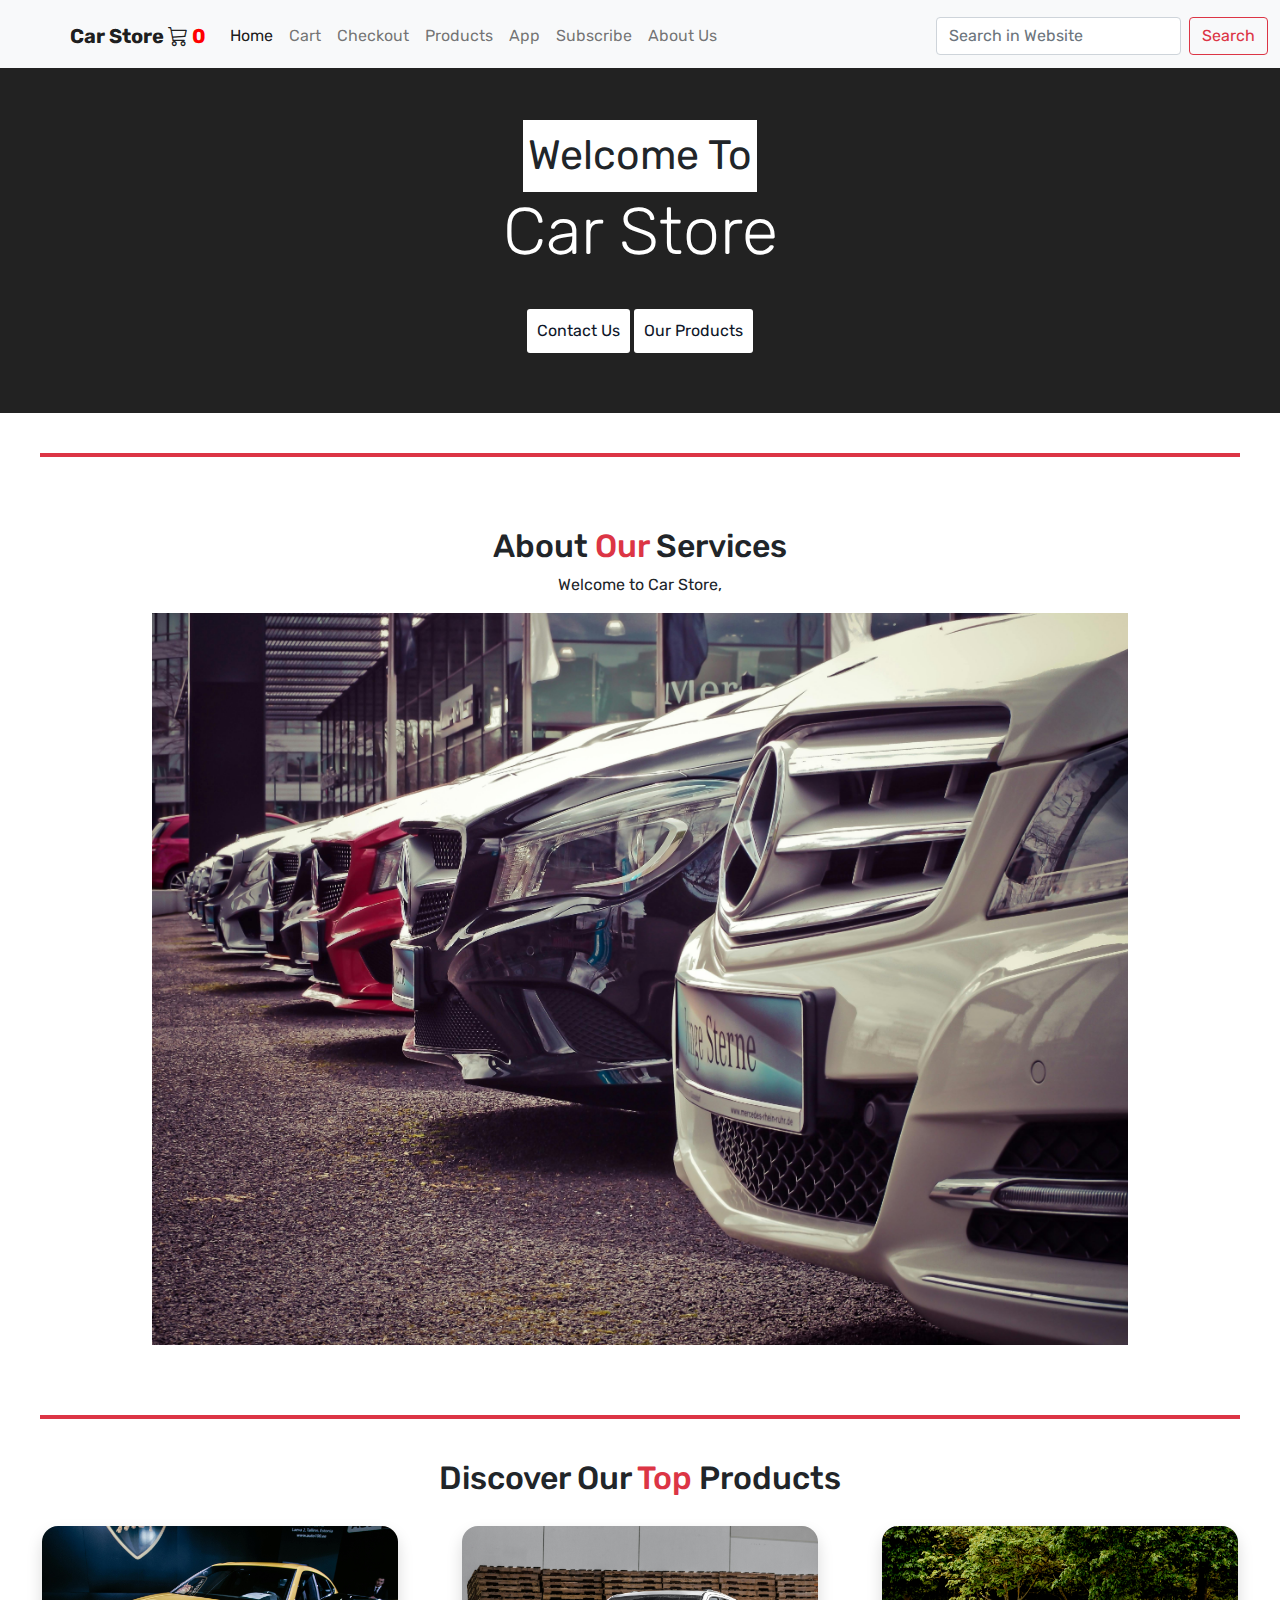
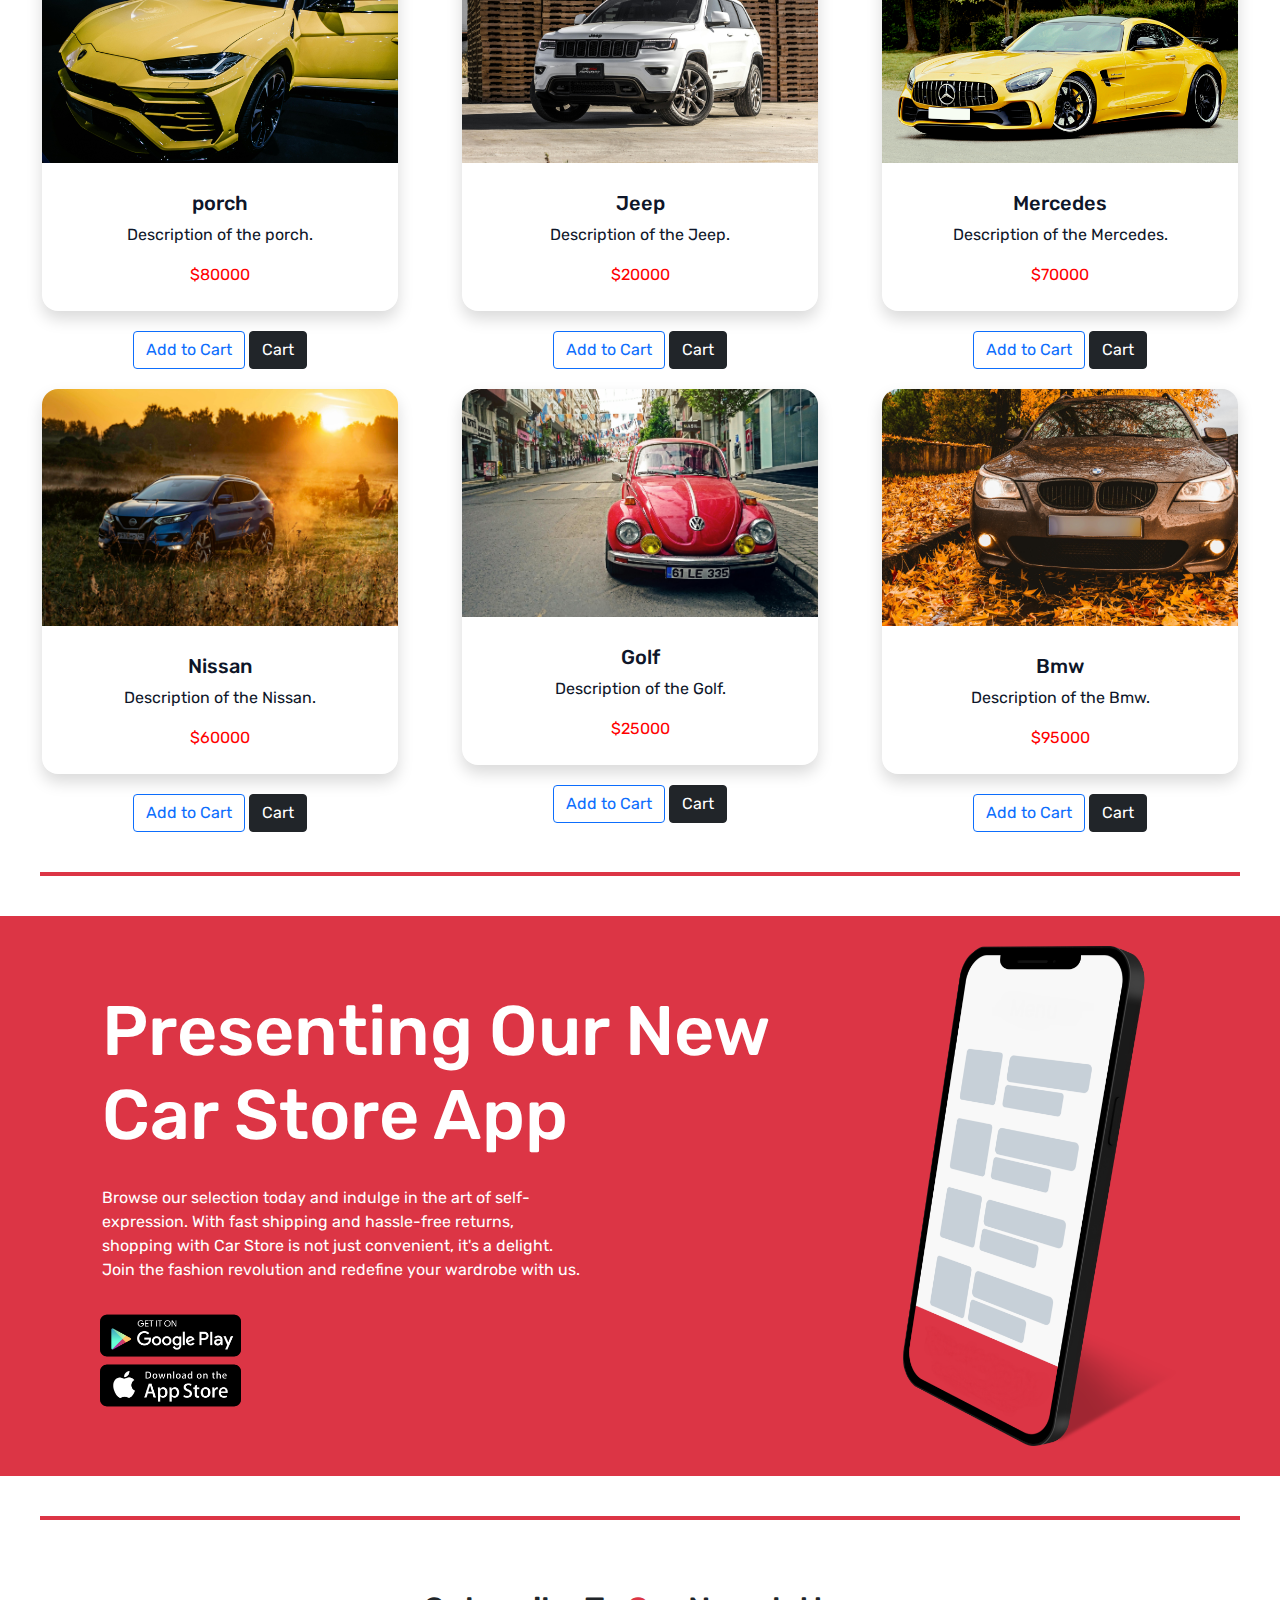
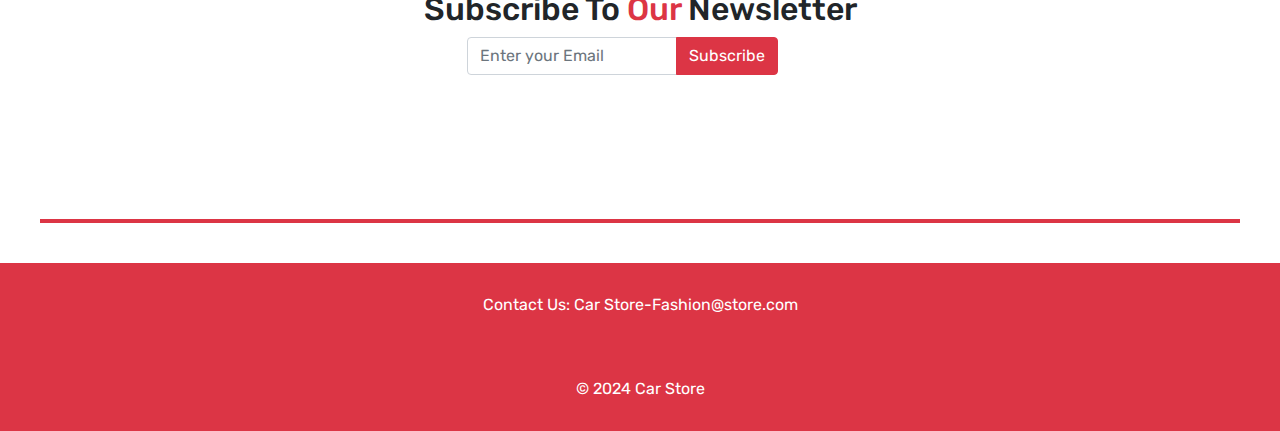
<file: index.html>
<!DOCTYPE html>
<html lang="en">
<head>
    <meta charset="UTF-8">
    <meta name="viewport" content="width=device-width, initial-scale=1.0">
    <link rel="stylesheet" href="https://cdn.jsdelivr.net/npm/bootstrap-icons@1.8.1/font/bootstrap-icons.css">
    <link rel="stylesheet" href="css/bootstrap_2.css">
    <link rel="stylesheet" href="css/style.css">
    <link rel="stylesheet" href="css/responsive.css">
    <script src="js/cart.js" defer></script>
    <title>E-Commerce Website</title>
</head>
<body>
    <header class="header fixed-top">
        <nav class="navbar navbar-expand-lg navbar-light bg-light">
            <div class="container-fluid">
                <a class="navbar-brand" href="index.html"><strong>Car Store <i class="bi bi-cart3 cart-icon"></i><strong> </strong><span id="cart-count" style="color: red;"></strong></a>
                <button class="navbar-toggler" type="button" data-bs-toggle="collapse" data-bs-target="#navbarSupportedContent" aria-controls="navbarSupportedContent" aria-expanded="false" aria-label="Toggle navigation">
                    <span class="navbar-toggler-icon"></span>
                </button>
                <div class="collapse navbar-collapse" id="navbarSupportedContent">
                    <ul class="navbar-nav me-auto mb-2 mb-lg-0">
                        <li class="nav-item">
                            <a class="nav-link active" aria-current="page" href="index.html">Home</a>
                        </li>
                        <li>
                            <a class="nav-link" href="cart.html">Cart</a></li>
                        <li>
                            <a class="nav-link" href="checkout.html">Checkout</a></li>
                        <li class="nav-item">
                            <a class="nav-link" href="#Products">Products</a>
                        </li>
                        <li class="nav-item">
                            <a class="nav-link" href="#app">App</a>
                        </li>
                        <li class="nav-item">
                            <a class="nav-link" href="#subscribe">Subscribe</a>
                        </li>
                        <li class="nav-item">
                            <a class="nav-link" href="#about">About Us</a>
                        </li>
                    </ul>
                    <form class="d-flex">
                        <input class="form-control me-2" type="search" placeholder="Search in Website" aria-label="Search">
                        <button class="btn btn-outline-danger" type="submit">Search</button>
                    </form>
                </div>
            </div>
        </nav>

    </header>

    <main>
        <div class="body" >
            <span>Welcome To</span>
            <h1>Car Store</h1>
            <div class="btn-team">
                <button id="contactButton" class="btn-white">Contact Us</button>
                <button id="productButton" class="btn-white">Our Products</button>
            </div>
        </div>
        <div class="divider" id="about"> </div>
        <div class="discover">
            <h2>About <span class="text-danger">Our </span> Services</h2>
            <p class="text-center">Welcome to Car Store, </p>
            <img src="images/bg1.jpg" alt="Food">
        </div>
        <div class="divider" id="Products"></div>
        <div class="topdishes">
            <h2>Discover Our <span class="text-danger">Top </span>Products</h2>
            <div class="row card-dishes">
            <div class="col-md-4 col-sm-6 mb-grid-gutter"><a class="card border-0 shadow" href="product.html"><img class="card-img-top" src="images/prod1.jpg" alt="Product">
                <div class="card-body py-4 text-center">
                  <h3 class="h5 mt-1">porch</h3>
                  <p class="card-text">Description of the porch.</p>
                  <p class="card-text" style="color: red;">$80000</p></div></a>
                <button class="btn btn-outline-primary" onclick="addToCart('porch ', '$80000')">Add to Cart</button>
                 <button id="cartButton" class="btn btn-dark">Cart</button>

                </div>
            <div class="col-md-4 col-sm-6 mb-grid-gutter"><a class="card border-0 shadow" href="product.html"><img class="card-img-top" src="images/prod2.jpg" alt="Product">
                <div class="card-body py-4 text-center">
                  <h3 class="h5 mt-1">Jeep</h3>
                  <p class="card-text">Description of the Jeep.</p>
                  <p class="card-text" style="color: red;">$20000</p></div></a>
                 <button class="btn btn-outline-primary" onclick="addToCart('Jeep', '$20000')">Add to Cart</button>
                 <button id="cartButton1" class="btn btn-dark">Cart</button>


                </div>
            <div class="col-md-4 col-sm-6 mb-grid-gutter"><a class="card border-0 shadow" href="product.html"><img class="card-img-top" src="images/prod3.jpg" alt="Product">
                <div class="card-body py-4 text-center">
                  <h3 class="h5 mt-1">Mercedes</h3>
                  <p class="card-text">Description of the Mercedes.</p>
                  <p class="card-text" style="color: red;">$70000</p></div></a>
                  <button class="btn btn-outline-primary" onclick="addToCart('Mercedes', '$70000')">Add to Cart</button>
                 <button id="cartButton2" class="btn btn-dark">Cart</button>

                </div>
            <div class="col-md-4 col-sm-6 mb-grid-gutter"><a class="card border-0 shadow" href="product.html"><img class="card-img-top" src="images/prod4.jpg" alt="Product">
                <div class="card-body py-4 text-center">
                  <h3 class="h5 mt-1">Nissan</h3>
                  <p class="card-text">Description of the Nissan.</p>
                  <p class="card-text" style="color: red;">$60000</p></div></a>
                  <button class="btn btn-outline-primary" onclick="addToCart('Nissan', '$60000')">Add to Cart</button>
                 <button id="cartButton3" class="btn btn-dark">Cart</button>
                </div>
            <div class="col-md-4 col-sm-6 mb-grid-gutter"><a class="card border-0 shadow" href="product.html"><img class="card-img-top" src="images/prod5.jpg" alt="Product">
                <div class="card-body py-4 text-center">
                  <h3 class="h5 mt-1">Golf</h3>
                  <p class="card-text">Description of the Golf.</p>
                  <p class="card-text" style="color: red;">$25000</p></div></a>
                  <button class="btn btn-outline-primary" onclick="addToCart('Golf', '$25000')">Add to Cart</button>
                 <button id="cartButton4" class="btn btn-dark">Cart</button>
                </div>
            <div class="col-md-4 col-sm-6 mb-grid-gutter"><a class="card border-0 shadow" href="product.html"><img class="card-img-top" src="images/prod6.jpg" alt="Product">
                <div class="card-body py-4 text-center">
                  <h3 class="h5 mt-1">Bmw</h3>
                  <p class="card-text">Description of the Bmw.</p>
                  <p class="card-text" style="color: red;">$95000</p></div></a>
                  <button class="btn btn-outline-primary" onclick="addToCart('Bmw', '$95000')">Add to Cart</button>
                 <button id="cartButton5" class="btn btn-dark">Cart</button>

                </div>
          </div>
        </div>
        <div class="divider"></div>
        <div class="app" id="app">
            <div class="left">
                <h2>Presenting Our New <br> Car Store App</h2>
                <p>Browse our selection today and indulge in the art of self-expression. With fast shipping and hassle-free returns, shopping with Car Store is not just convenient, it's a delight. Join the fashion revolution and redefine your wardrobe with us.</p>
                <img src="images/store.png" alt="download" class="downloadImg">
            </div>
            <img src="images/app.png" alt="app" class="appImg">
        </div>

    <script>
document.getElementById("cartButton").addEventListener("click", function() {
  window.location.href = "cart.html";
});
document.getElementById("cartButton1").addEventListener("click", function() {
  window.location.href = "cart.html";
});
document.getElementById("cartButton2").addEventListener("click", function() {
  window.location.href = "cart.html";
});
document.getElementById("cartButton3").addEventListener("click", function() {
  window.location.href = "cart.html";
});
document.getElementById("cartButton4").addEventListener("click", function() {
  window.location.href = "cart.html";
});
document.getElementById("cartButton5").addEventListener("click", function() {
  window.location.href = "cart.html";
});

document.getElementById("contactButton").addEventListener("click", function() {
  window.location.href = "#Contacts";
});
document.getElementById("productButton").addEventListener("click", function() {
  window.location.href = "#Products";
});


// Initialize cart array from local storage
let cart = JSON.parse(localStorage.getItem('cart')) || [];

// Function to add a product to the cart
function addToCart(productName, productPrice) {
  const productIndex = cart.findIndex(item => item.name === productName);
  if (productIndex !== -1) {
    // Product already exists in cart, increase quantity
    cart[productIndex].quantity++;
  } else {
    // Product doesn't exist in cart, add it with quantity 1
    const product = {
      name: productName,
      price: productPrice,
      quantity: 1
    };
    cart.push(product);

  }

  // Store cart data in local storage
  localStorage.setItem('cart', JSON.stringify(cart));
  // Update the cart count
  updateCartCount();
  // Update cart display
  displayCart();

}

// Function to increase quantity of a product in the cart
function increaseQuantity(index) {
  cart[index].quantity++;
  // Update cart data in local storage
  localStorage.setItem('cart', JSON.stringify(cart));
  // Update cart display
  displayCart();
}

// Function to decrease quantity of a product in the cart
function decreaseQuantity(index) {
  if (cart[index].quantity > 1) {
    cart[index].quantity--;
    // Update cart data in local storage
    localStorage.setItem('cart', JSON.stringify(cart));
    // Update cart display
    displayCart();
  }
}

// Function to calculate the full price of a product (quantity * price)
function calculateFullPrice(product) {
  return product.quantity * parseFloat(product.price.slice(1));
}

// Function to calculate the total sum of all products' full prices in the cart
function calculateTotalSum() {
  let totalSum = 0;
  cart.forEach(item => {
    totalSum += calculateFullPrice(item);
  });
  return totalSum.toFixed(2); // Return total sum rounded to 2 decimal places
}

// Function to display the total sum of full prices above the checkout button
function displayTotalSum() {
  const totalSumElement = document.getElementById('total-sum');
  const totalSum = calculateTotalSum();
  totalSumElement.textContent = `Total: $${totalSum}`;
}

// Function to display cart items with quantity and full price
function displayCart() {
  const cartItemsElement = document.getElementById('cart-items');
  cartItemsElement.innerHTML = '';

  if (cart.length === 0) {
    cartItemsElement.innerHTML = '<p>Your cart is empty.</p>';
  } else {
    cart.forEach((item, index) => {
      const itemElement = document.createElement('div');
      itemElement.classList.add('card', 'mb-3');
      const fullPrice = calculateFullPrice(item).toFixed(2);
      itemElement.innerHTML = `
        <div class="card-body">
          <h5 class="card-title">${item.name}</h5>
          <p class="card-text">Price: ${item.price}</p>
          <p class="card-text">Quantity: ${item.quantity}</p>
          <p class="card-text">Full Price: $${fullPrice}</p>
          <button class="btn btn-danger btn-remove" data-index="${index}">Remove</button>
          <button class="btn btn-secondary btn-sm mx-1" onclick="decreaseQuantity(${index})">-</button>
          <button class="btn btn-secondary btn-sm" onclick="increaseQuantity(${index})">+</button>
        </div>
      `;
      cartItemsElement.appendChild(itemElement);
    });
    // Display total sum of full prices above the checkout button
    displayTotalSum();
  }
}




// Update the cart count displayed in the navigation menu
function updateCartCount() {
  const cartCountElement = document.getElementById('cart-count');
  cartCountElement.textContent = cart.length;
}



// Event listener for removing items from the cart
document.getElementById('cart-items').addEventListener('click', event => {
  if (event.target.classList.contains('btn-remove')) {
    const index = event.target.dataset.index;
    cart.splice(index, 1);
    // Update cart data in local storage
    localStorage.setItem('cart', JSON.stringify(cart));
    displayCart();
    updateCartCount();
  }
});


// Event listener for checkout button
document.getElementById('checkout-btn').addEventListener('click', () => {
  // Remove the total sum element
  const totalSumElement = document.getElementById('total-sum');
  if (totalSumElement) {
    totalSumElement.remove();
  }

  // Perform checkout process (e.g., redirect to checkout page)
  cart = []; // Clear cart
  localStorage.removeItem('cart'); // Remove cart data from local storage
  displayCart(); // Update cart display
  updateCartCount(); // Update cart count
  alert('Thank you for your purchase! Your cart has been cleared.');
});


// Display cart items when the page loads
window.addEventListener('DOMContentLoaded', () => {
  displayCart();
  updateCartCount(); // Update cart count in case of existing items in the cart

});





function subscribe() {
    var subscribeAlert = document.getElementById('subscribeAlert');
    subscribeAlert.classList.add('show');
}
document.getElementById('subscribeButton').addEventListener('click', subscribe);



    </script>

            <div class="divider"></div>
            <div class="subscribe" id="subscribe">
                <h2>Subscribe To <span class="text-danger">Our </span>Newsletter</h2>
                <div class="form">
                    <div class="input-group mb-3 newsletterForm">
                        <input type="text" class="form-control" placeholder="Enter your Email">
                        <button class="input-group-text btn btn-danger" id="subscribeButton" onclick="subscribe()">Subscribe</button>
                    </div>
                </div>
            </div>

            <div class="container" style="padding-left: 60px; padding-right: 60px;">
                <div class="alert alert-success alert-dismissible fade" role="alert" id="subscribeAlert">
                    <strong>Thank you for subscribing!</strong> You will now receive our latest updates.
                    <button type="button" class="btn-close" data-bs-dismiss="alert" aria-label="Close"></button>
                </div>
            </div>

            <div class="divider"></div>


        <footer class="footer">
            <div class="container" id="Contacts">
                <span>Contact Us: Car Store-Fashion@store.com</span>
            </div>
            <div class="container">
                <span>© 2024 Car Store</span>
            </div>
        </footer>


    <script src="js/nav.js"></script>
    <script src="https://cdn.jsdelivr.net/npm/@popperjs/core@2.10.2/dist/umd/popper.min.js" integrity="sha384-7+zCNj/IqJ95wo16oMtfsKbZ9ccEh31eOz1HGyDuCQ6wgnyJNSYdrPa03rtR1zdB" crossorigin="anonymous"></script>
    <script src="https://cdn.jsdelivr.net/npm/bootstrap@5.1.3/dist/js/bootstrap.min.js" integrity="sha384-QJHtvGhmr9XOIpI6YVutG+2QOK9T+ZnN4kzFN1RtK3zEFEIsxhlmWl5/YESvpZ13" crossorigin="anonymous"></script>
</body>
</html>
</file>
<file: css/style.css>
@import url('https://fonts.googleapis.com/css2?family=Rubik&display=swap');

*{
    margin: 0;
    font-family: 'Rubik', sans-serif;
}

.header .container-fluid {
    padding-left: 70px;
    
}
body.fixed-header-padding {
    padding-top: 0px; /* Adjust this value based on your header's height */
}
.navbar{
    padding: 16px 0px 12px 0px;
    display: flex;
    flex-direction: row;
    justify-content: space-between;
    align-content: stretch;
    background: #ffffff21;
    width: 100%;
    transition: .3s linear;
    z-index: 999;
}


.body{
    background: #222222;
    margin-top: 60px;
    padding: 60px;
    text-align: center;
    display: flex;
    align-items: center;
    justify-content: center;
    flex-direction: column;
}

.body span{
    background: #fff;
    padding: 5px;
    font-size: 41px;
}

.body h1{
    font-weight: 300;
    font-size: 66px;
    color: #fff;
}

.btn-white{
    background-color: #fff;
    color: #0e1629;
    outline: none;
    border: none;
    padding: 10px;
    margin-top: 30px;
    transition: .2s linear;
    border-radius: 3px;
}

.btn-white:hover{
    background: var(--bs-danger);
    color: #fff;
    transform: translateY(-3px);
    box-shadow: 0px 14px 24px -13px rgb(0, 0, 0, .14);
}

/* About Section */

.discover{
    text-align: center;
    padding: 30px;
}

.discover img{
    max-width: 80%;
    height: auto;
    animation: blob 20s linear infinite; /* Border animation */
}

@keyframes blob{
    0%{
        border-radius: 31% 69% 60% 40% / 37% 35% 65% 63% ;
    }
    20%{
        border-radius: 52% 48% 46% 54% / 55% 42% 58% 45% ;
    }
    40%{
        border-radius: 70% 30% 61% 39% / 34% 56% 44% 66% ;
    }
    60%{
        border-radius: 41% 59% 33% 67% / 58% 42% 58% 42% ;
    }
    80%{
        border-radius: 61% 39% 54% 46% / 39% 52% 48% 61% ;
    }
    95%{
        border-radius: 46% 54% 57% 43% / 65% 41% 59% 35% ;
    }
    100%{
        border-radius: 31% 69% 60% 40% / 37% 35% 65% 63% ;
    }
}

.divider{
    max-width: 100%;
    height: auto;
    border: 2px solid var(--bs-danger);
    margin: 40px;
}

.topdishes{
    text-align: center;
    display: flex;
    align-items: center;
    justify-content: center;
    flex-direction: column;
}

.card{
    text-decoration: none;
    margin: 20px;
    color: #0e1629;
    transition: .3s linear;
}

.card:hover{
    color: var(--bs-danger);
}

.card-dishes{
    max-width: 1260px;
}

.card img{
    border-top-right-radius: 1rem;
    border-top-left-radius: 1rem;
}

.app{
    color: #fff;
    background: var(--bs-danger);
    padding: 30px;
    display: flex;
    align-items: center;
    justify-content: space-around;
}

.app h2{
    font-size: 70px;
    padding: 10px;
}

.app p{
    padding: 10px;
    max-width: 500px;
    columns: #dadada;
}

.appImg{
    height: 500px;
}

.downloadImg{
    height: 105px;
    cursor: pointer;
}

.subscribe{
    text-align: center;
    display: flex;
    align-items: center;
    justify-content: center;
    flex-direction: column;
    padding: 30px;
}

.newsletterForm{
    width: 90%;
}

.footer{
    background: var(--bs-danger);
}

.footer *{
    color: #fff;
    text-align: center;
    padding: 30px;
}
</file>
<file: css/responsive.css>
@media (max-width:647px) {
    .body span{
        font-size: 31px;
    }
    .body h1{
        font-size: 50px;
    }
}

@media (max-width:455px) {
    .body span{
        font-size: 21px;
    }
    .body h1{
        font-size: 30px;
    }
}

@media (max-width:811px) {
    .app h2{
        font-size: 50px;
    }
}

@media (max-width:600px) {
    .app h2{
        font-size: 40px;
    }
    .appImg{
        height: 400px;
    }
}

@media (max-width:477px) {
    .app h2{
        font-size: 20px;
    }
    .appImg{
        height: 200px;
    }
    .app{
        display: flex;
        align-items: center;
        justify-content: center;
        flex-direction: column;
        text-align: center;
    }
}
</file>
